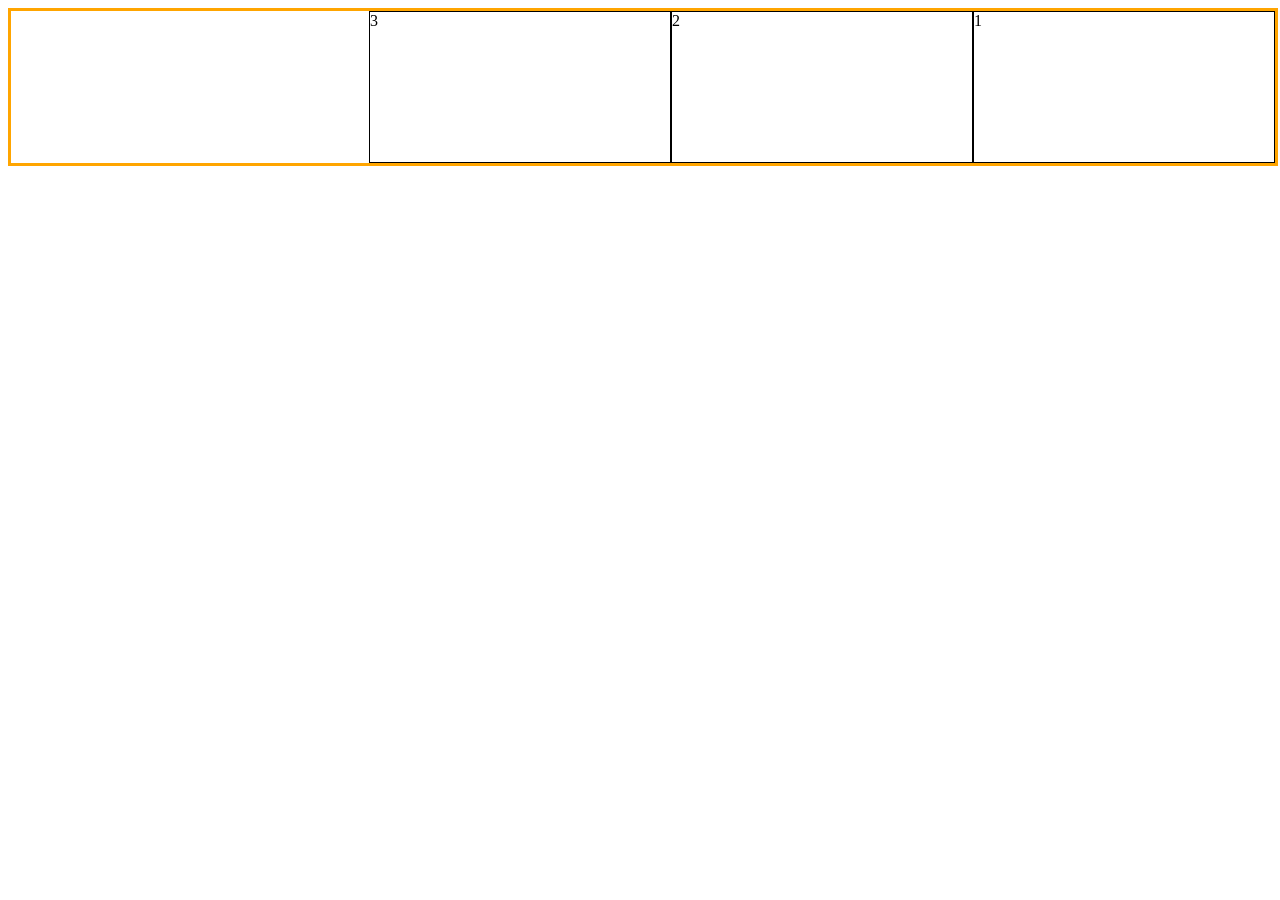
<file: HTMLCSSの学習/index.html>
<!DOCTYPE html>
<html lang="en">
<head>
    <meta charset="UTF-8">
    <meta name="viewport" content="width=device-width, initial-scale=1.0">
    <title>Document</title>
    <style>
       .block1{
        width: 150px;
        height: 150px;
        border:solid 1px bloack;
       }
    .container{
        width: 100%;
        border: solid orange;
        display: flex;
        /* 右側から並べる */
        flex-direction: row-reverse;
        
    }
    .block1 {
        width: 300px;
        border: black 1px solid;
    }
    </style>
</head>
<body>
<!-- eeeee -->
    <main>
        <div class="container">
            <div class="block1">1</div>
            <div class="block1">2</div>
            <div class="block1">3</div>
        </div>
    </main>
</body>
</html>
</file>
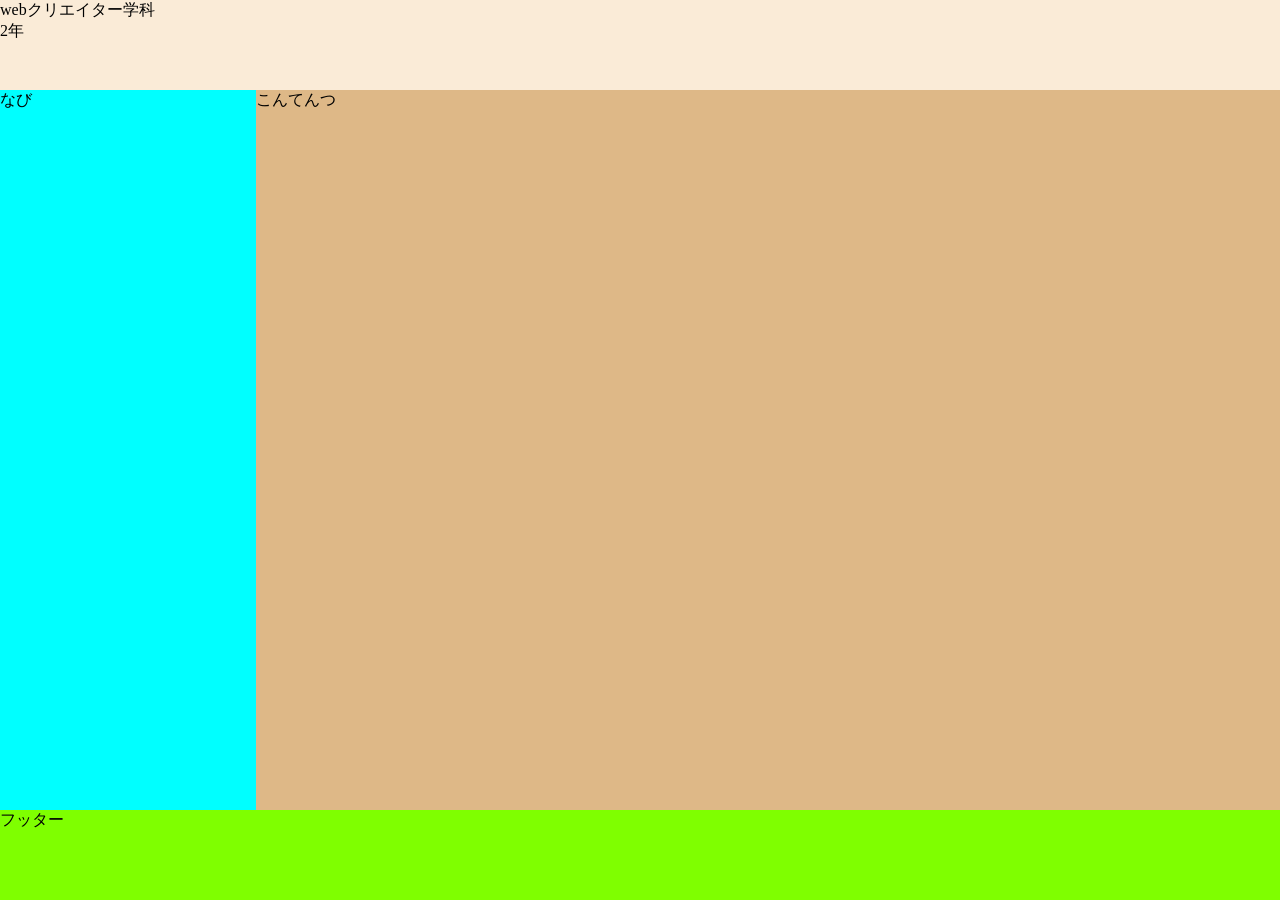
<file: nakami.html>
<!DOCTYPE html>
<html lang="en">
<head>
    <meta charset="UTF-8">
    <meta name="viewport" content="width=device-width, initial-scale=1.0">
    <title>Document</title>
    <style>
        :root{
            --my-nav-width: 20%;
        }
        *{
            box-sizing: border-box;
            margin: 0;
            padding: 0;
        }
        body{
            display: flex;
            flex-wrap: wrap;
        }
        header{
            background-color: antiquewhite;
            width: 100%;
            height: 10vh;
        }
        nav{
            background-color: aqua;
            width: var(--my-nav-width);
            height: 80vh;
        }
        main{
            background-color: burlywood;
            width: calc( 100% - var(--my-nav-width));
            height: 80vh;
        }
        footer{
            background-color: chartreuse;
            width: 100%;
            height: 10vh;
        }
    </style>
</head>
<body>
    <header>
        <div>webクリエイター学科</div>
        <div>2年</div>
        <div></div>
    </header>
    <nav>
        なび
    </nav>
    <main>
        こんてんつ
    </main>
    <footer>
        フッター
    </footer>
</body>
</html>
</file>
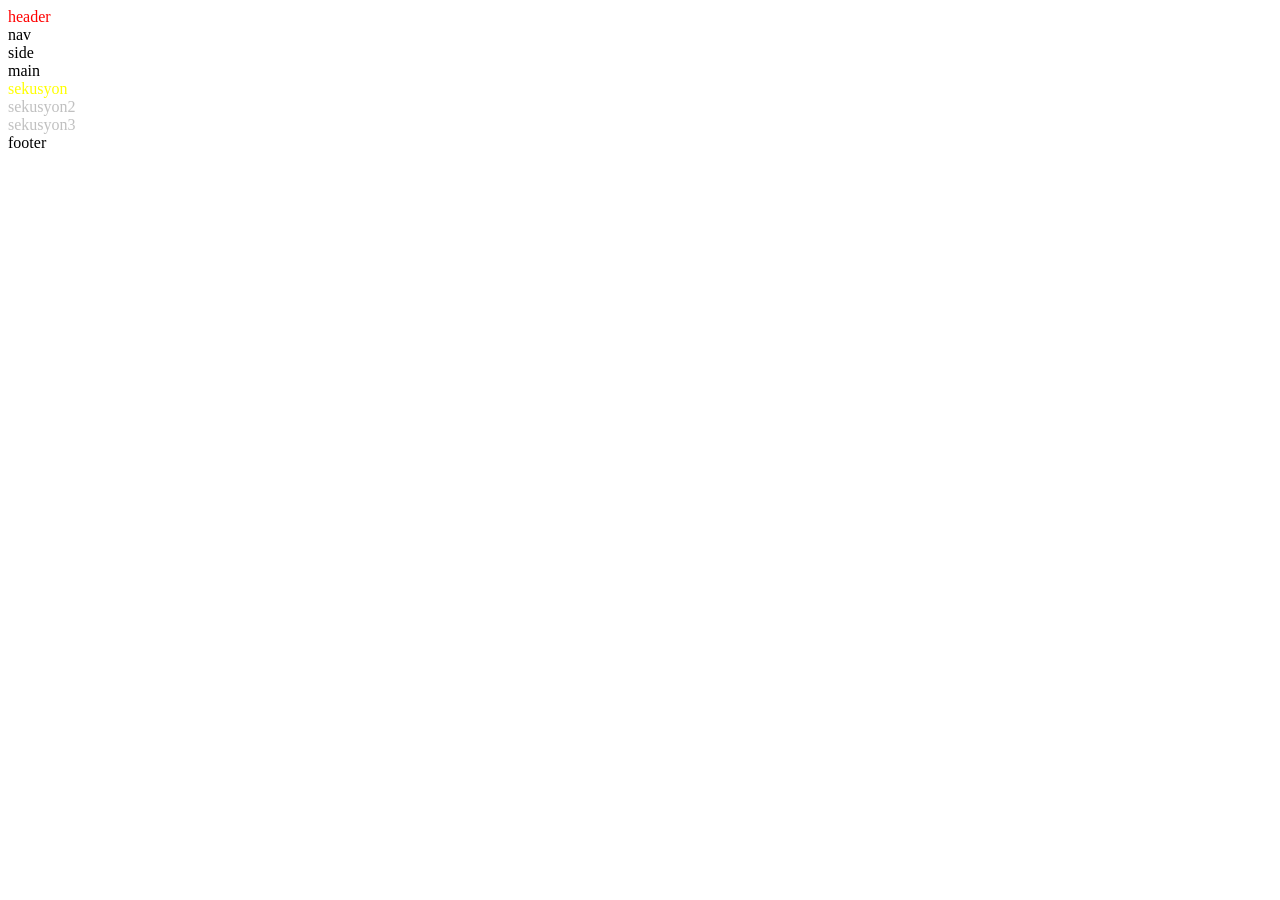
<file: Untitled-1.html>
<!DOCTYPE html>
<html lang="en">
<head>
    <meta charset="UTF-8">
    <meta name="viewport" content="width=device-width, initial-scale=1.0">
    <title>Document</title>
    <style>
        header{
            color:red;
        }
        #aaa{color: yellow;}
        .ccc{color: #8888}
    </style>
</head>
<body>
    <header>header</header>
    <nav>nav</nav>
    <aside>side</aside>
    <main>main
        <section id="aaa">sekusyon</section>
        <section id="bbb" class="ccc">sekusyon2</section>
        <section class="ccc">sekusyon3</section>
    </main>
    <footer>footer</footer>
</body>
</html>
</file>
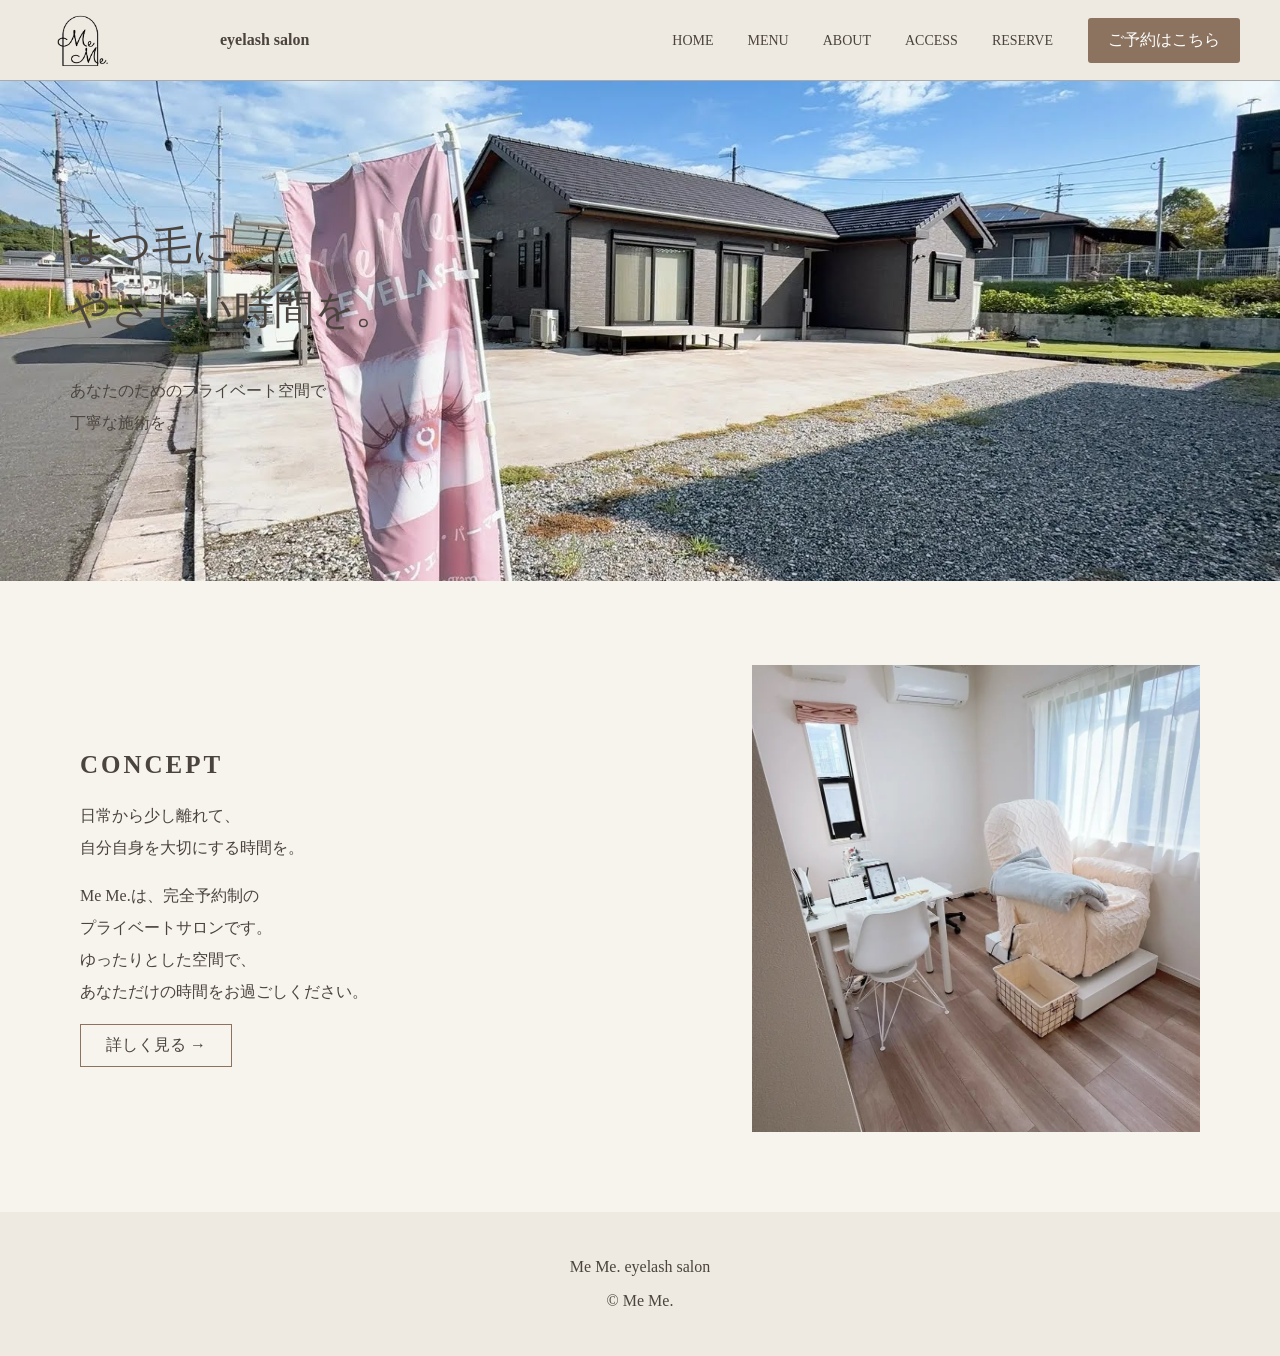
<file: site2/main.html>
<!DOCTYPE html>
<html lang="ja">

<head>
    <meta charset="UTF-8">
    <title>Me Me. eyelash salon</title>
    <link rel="stylesheet" href="css2/styli.css">
</head>

<body>

    <!-- ヘッダー -->
    <header>
        <div class="logo">
            <img src="images2/logo.png" alt="logo">
            <div>
            <h4>eyelash salon</h4>
            </div>     
        </div>

        <nav>
            <a href="main.html">HOME</a>
            <a href="menyu.html">MENU</a>
            <a href="syoukai.html">ABOUT</a>
            <a href="accesu.html">ACCESS</a>
            <a href="yoyaku.html">RESERVE</a>
        </nav>

        <a class="reserve-button" href="#">ご予約はこちら</a>
    </header>


    <!-- メイン画像 -->
    <main>

        <section class="main-image">
            <img src="images2/Image2_ie.jpg.jpeg" alt="サロンの外観">

            <div class="message">
                <h1>まつ毛に、<br>やさしい時間を。</h1>
                <p>あなたのためのプライベート空間で<br>
                丁寧な施術を。</p>
            </div>
        </section>


        <!-- コンセプト -->
        <section class="concept">

            <div>
                <h2>CONCEPT</h2>

                <p>
                    日常から少し離れて、<br>
                    自分自身を大切にする時間を。
                </p>

                <p>
                    Me Me.は、完全予約制の<br>
                    プライベートサロンです。<br>
                    ゆったりとした空間で、<br>
                    あなただけの時間をお過ごしください。
                </p>

                <a class="more" href="#">詳しく見る →</a>
            </div>

            <img src="images2/Image2_heya.jpg.jpeg" alt="サロンの店内">

        </section>

    </main>


    <!-- フッター -->
    <footer>
        <p>Me Me. eyelash salon</p>
        <p>© Me Me.</p>
    </footer>

</body>
</html>
</file>
<file: site2/css2/styli.css>
/* ページ全体 */
body {
    margin: 0;
    background: #f7f3ed;
    color: #4b443e;
    font-family: serif;
}


/* ヘッダー */
header {
    height: 80px;
    background: #eee9e1;

    display: flex;
    align-items: center;

    padding: 0 40px;
    border-bottom: 1px solid #aaa;
}


/* ロゴ */
.logo {
    display: flex;
    align-items: center;
    gap: 100px;
}

.logo span {
    font-size: 20%;
    font-style: italic;
    line-height: 1;
}

.logo small {
    font-size: 10px;
    letter-spacing: 2px;
}
.logo img {
    width: 80px;
    height: auto;
}


/* メニュー */
nav {
    margin-left: auto;
}

nav a {
    color: #4b443e;
    text-decoration: none;

    margin: 0 15px;
    font-size: 14px;
}


/* 予約ボタン */
.reserve-button {
    background: #8b735f;
    color: white;

    text-decoration: none;

    padding: 12px 20px;
    margin-left: 20px;

    border-radius: 3px;
}


/* メイン画像 */
.main-image {
    position: relative;
}

.main-image img {
    width: 100%;
    height: 500px;

    object-fit: cover;
}


/* 画像の上の文字 */
.message {
    position: absolute;
    top: 100px;
    left: 70px;
}

.message h1 {
    font-size: 40px;
    font-weight: normal;
    line-height: 1.6;
}

.message p {
    font-size: 16px;
    line-height: 2;
}


/* コンセプト */
.concept {
    display: flex;

    justify-content: space-between;
    align-items: center;

    padding: 80px;
}


.concept div {
    width: 45%;
}


.concept h2 {
    font-size: 25px;
    letter-spacing: 3px;
}


.concept p {
    line-height: 2;
}


.concept img {
    width: 40%;
}


/* 詳しく見るボタン */
.more {
    display: inline-block;

    color: #4b443e;
    text-decoration: none;

    border: 1px solid #8b735f;

    padding: 10px 25px;
}


/* フッター */
footer {
    text-align: center;

    padding: 30px;

    background: #eee9e1;
}

/*2ページ目*/
/* MENUページ */

.menu-page {
    width: 85%;
    margin: 0 auto;
    padding: 50px 0;
}

.menu-page h1 {
    text-align: center;
    font-size: 30px;
    letter-spacing: 5px;
    font-weight: normal;
    margin-bottom: 5px;
}

.sub-title {
    text-align: center;
    margin-bottom: 35px;
}


/* メニュー1個分 */

.menu-box {
    display: flex;
    align-items: center;

    width: 80%;
    margin: 0 auto 30px;

    gap: 30px;
}


/* メニュー画像 */

.menu-box img {
    width: 220px;
    height: 130px;
    object-fit: cover;
}


/* 文字 */

.menu-list {
    width: 100%;
}

.menu-list h2 {
    font-size: 18px;
    letter-spacing: 3px;
    font-weight: normal;

    border-bottom: 1px solid #aaa;

    padding-bottom: 8px;
}


/* 料金 */

.menu-list p {
    font-size: 14px;

    border-bottom: 1px dotted #aaa;

    padding: 8px 0;
    margin: 0;
}


/* 値段を右側にする */

.menu-list span {
    float: right;
}


/* 注意書き */

.note {
    text-align: right;
    font-size: 11px;
    margin-top: 20px;
}

/*3ページ目*/
/* ABOUTページ */

.about-page {
    width: 85%;
    margin: 0 auto;
    padding: 50px 0;
}

.about-page h1 {
    text-align: center;
    font-size: 30px;
    letter-spacing: 5px;
    font-weight: normal;
    margin-bottom: 5px;
}

.sub-title {
    text-align: center;
    margin-bottom: 35px;
}


/* サロン紹介 */

.about-intro {
    display: flex;
    align-items: center;

    width: 80%;
    margin: 0 auto 60px;

    gap: 40px;
}

.about-intro img {
    width: 45%;
}

.about-intro h2 {
    font-size: 22px;
    font-weight: normal;
    line-height: 1.8;
}

.about-intro p {
    font-size: 13px;
    line-height: 2;
}

.owner {
    text-align: right;
    margin-top: 25px;
}


/* こだわり */

.commitment {
    width: 90%;
    margin: 0 auto;
}

.commitment > h2 {
    font-size: 18px;
    font-weight: normal;
    letter-spacing: 2px;

    border-bottom: 1px solid #aaa;

    padding-bottom: 15px;
}


/* 4つのポイント */

.point-list {
    display: flex;
    justify-content: space-between;

    text-align: center;
}

.point {
    width: 25%;
    padding: 15px;
    border-right: 1px solid #ddd;
}

.point:last-child {
    border-right: none;
}


/* 丸いアイコン */

.icon {
    width: 45px;
    height: 45px;

    border: 1px solid #aaa;
    border-radius: 50%;

    display: flex;
    align-items: center;
    justify-content: center;

    margin: 0 auto 15px;

    font-size: 20px;
}

.point h3 {
    font-size: 14px;
    font-weight: normal;
}

.point p {
    font-size: 11px;
    line-height: 1.8;
}
/*4ページ*/
/* ACCESSページ */

.access-page {
    width: 85%;
    margin: 0 auto;
    padding: 50px 0;
}

.access-page h1 {
    text-align: center;
    font-size: 30px;
    letter-spacing: 5px;
    font-weight: normal;
    margin-bottom: 5px;
}

.sub-title {
    text-align: center;
    margin-bottom: 40px;
}


/* お店情報と地図 */

.access-content {
    display: flex;

    width: 85%;
    margin: 0 auto;

    gap: 50px;
}


/* お店情報 */

.shop-info {
    width: 40%;
}

.shop-info h2 {
    font-size: 22px;
    font-weight: normal;
    margin-bottom: 0;
}

.shop-info p {
    font-size: 13px;
    line-height: 2;
    margin: 15px 0;
}


/* 予約ボタン */

.access-button {
    display: block;

    background: #8b735f;
    color: white;

    text-decoration: none;
    text-align: center;

    padding: 12px;

    margin-top: 25px;
}


/* 地図 */

.map {
    width: 60%;
}

.map img {
    width: 100%;
    height: 300px;

    object-fit: cover;
}
</file>
